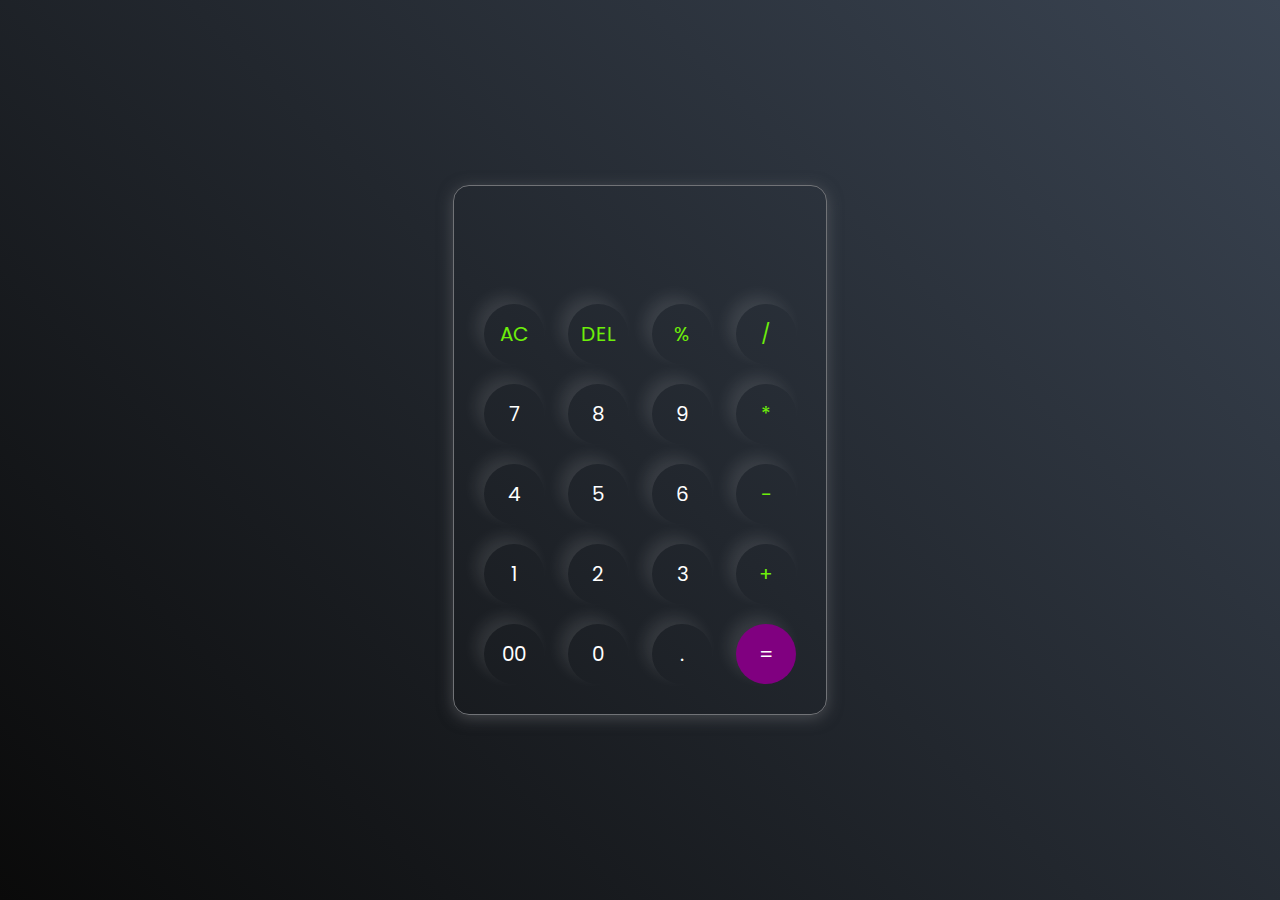
<file: calculator/index.html>
<!DOCTYPE html>
<html lang="en">
<head>
    <meta charset="UTF-8">
    <meta name="viewport" content="width=device-width, initial-scale=1.0">
    <title>Calculator</title>
    <link rel="stylesheet" href = "style.css">
</head>
<body>
   <div class="calculator">
    <input type="text" placeholder="0" id = "inputBox" >
    <div>
        <button class="operator">AC</button>
        <button class="operator">DEL</button>
        <button class="operator">%</button>
        <button class="operator">/</button>
    </div>
    <div>
        <button>7</button>
        <button>8</button>
        <button>9</button>
        <button class="operator">*</button>
    </div>
    <div>
        <button>4</button>
        <button>5</button>
        <button>6</button>
        <button class="operator">-</button>
    </div>
    <div>
        <button>1</button>
        <button>2</button>
        <button>3</button>
        <button class="operator">+</button>
    </div>
    <div>
        <button>00</button>
        <button>0</button>
        <button>.</button>
        <button class="equalBtn">=</button>
    </div>
   </div>
<script src = "script.js"></script>
</body>
</html>
</file>
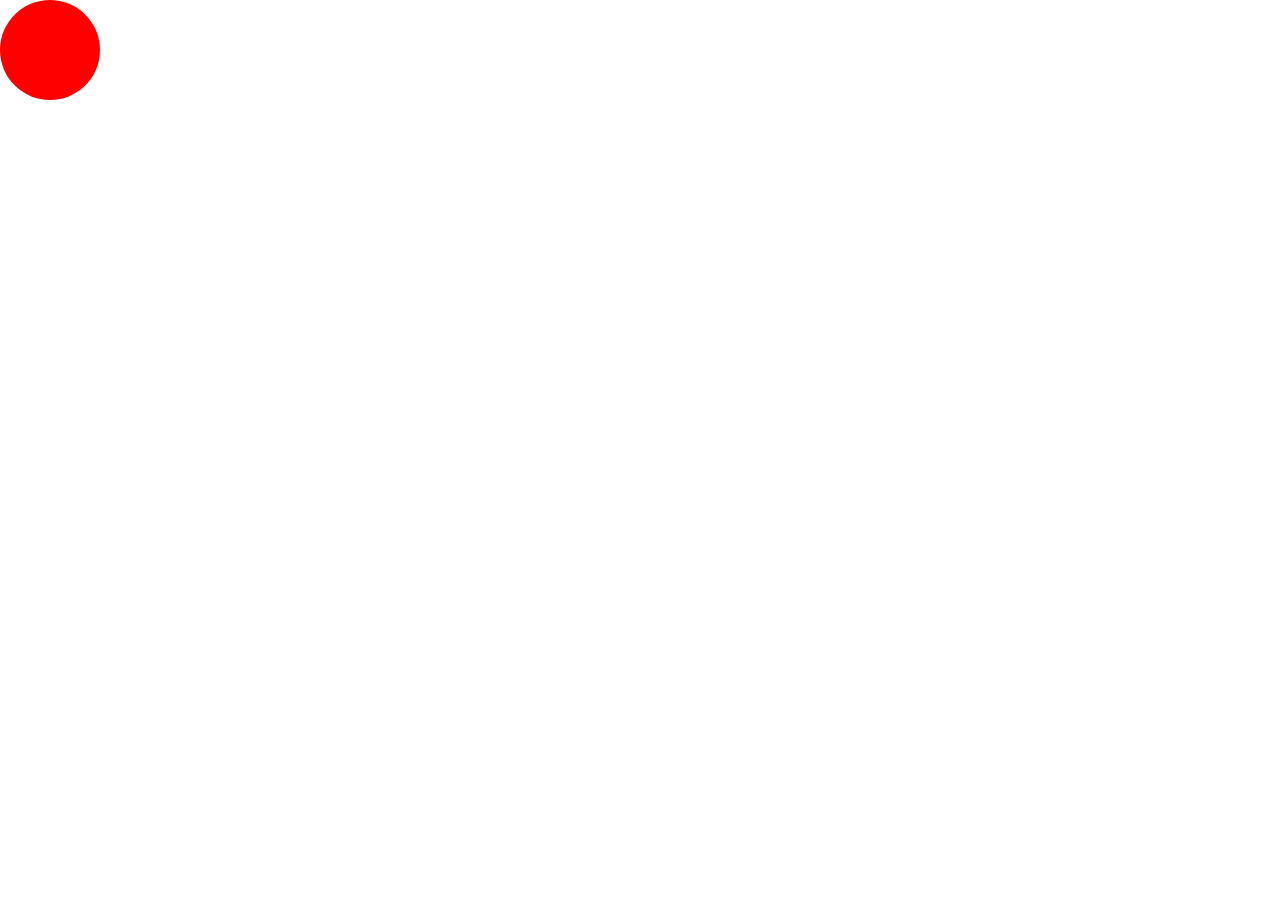
<file: circle/index.html>
<!DOCTYPE html>
<html lang="en">
<head>
    <meta charset="UTF-8">
    <meta name="viewport" content="width=device-width, initial-scale=1.0">
    <title>Document</title>
    <link rel = "stylesheet" href="style.css">
</head>
<body>
    <div class="circle">

    </div>
</body>
<script src="app.js"></script>
</html>
</file>
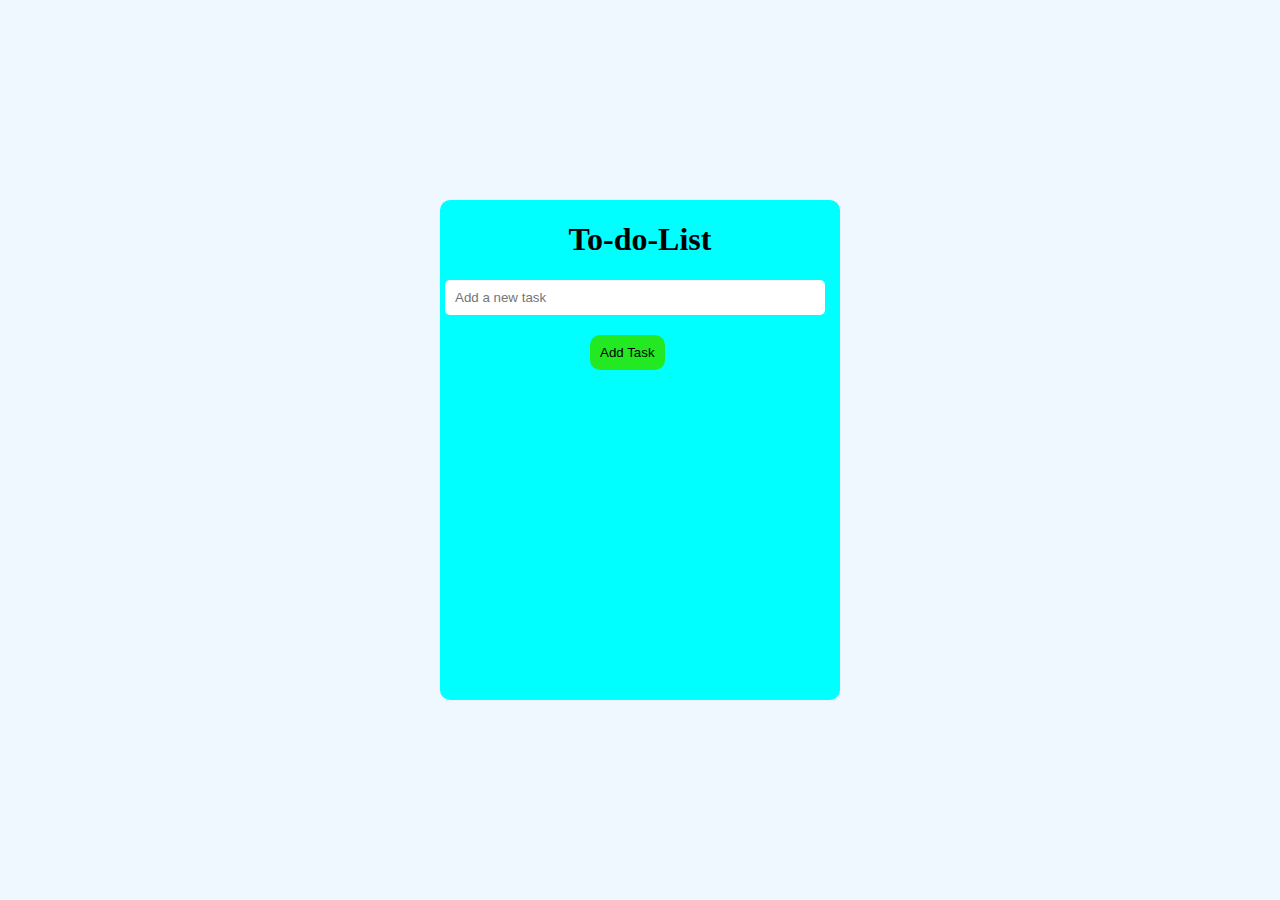
<file: TodoList/index.html>
<!DOCTYPE html>
<html lang="en">
<head>
    <meta charset="UTF-8">
    <meta name="viewport" content="width=device-width, initial-scale=1.0">
    <title>To do List</title>
    <link rel = "stylesheet" href="index.css">
</head>
<body>
    <div class="container">
        <h1>To-do-List</h1>
        <input type="text" id = "it" placeholder="Add a new task">
        <button id = "button">Add Task</button>
        <ul id = "taskList"></ul>
    </div>
    <script src = "scipt.js"></script>
</body>
</html>
</file>
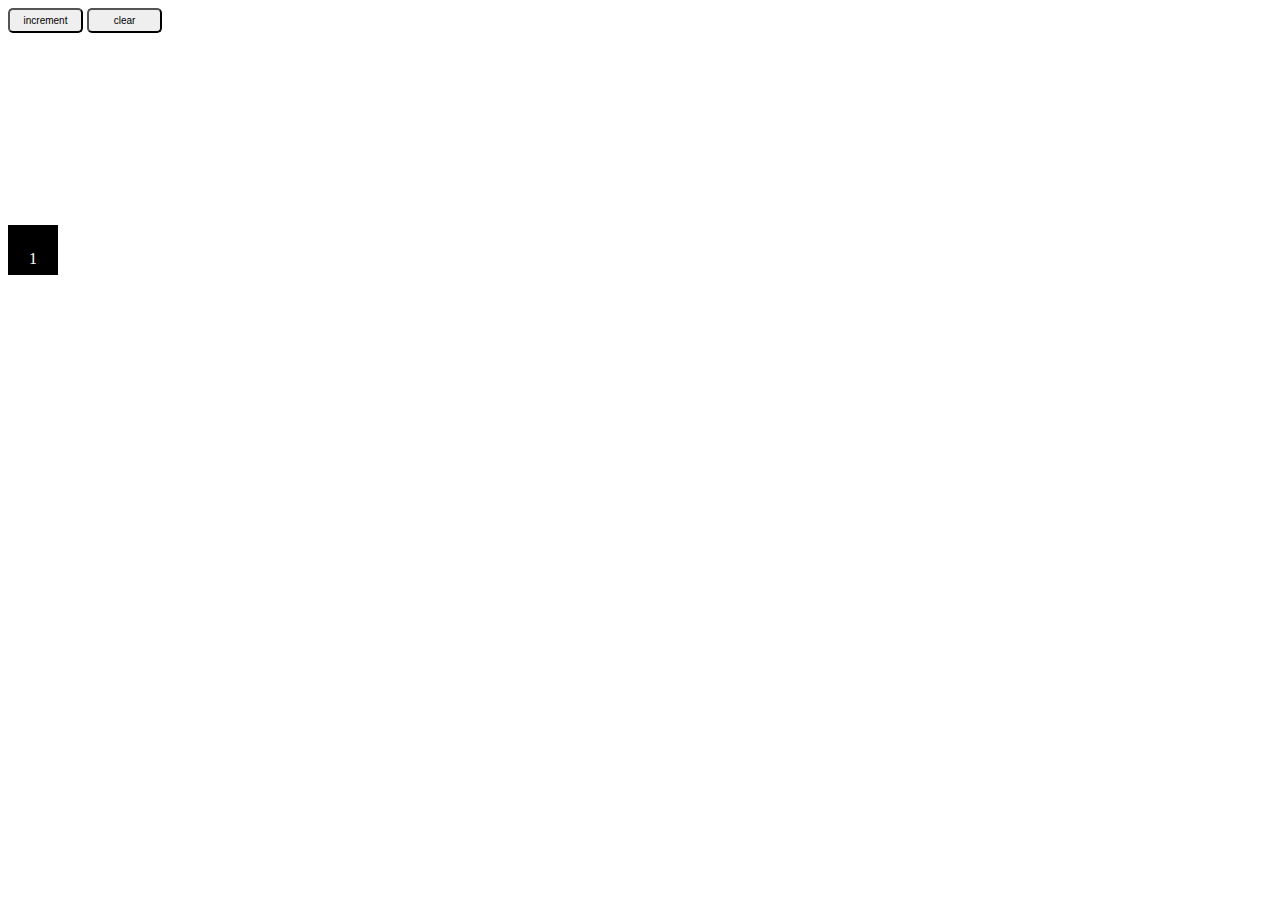
<file: increment/b.html>
<!DOCTYPE html>
<html lang="en">
<head>
    <meta charset="UTF-8">
    <meta name="viewport" content="width=device-width, initial-scale=1.0">
    <title>Movement</title>
    <link rel="stylesheet" href="c.css">
</head>
<body>
    <button id = "incre">increment</button>
    <button id = "cl">clear</button>
    <div class="box">
      <div class="count">
        1
      </div>
    </div>
</body>
<script src="a.js" ></script>
</html>
</file>
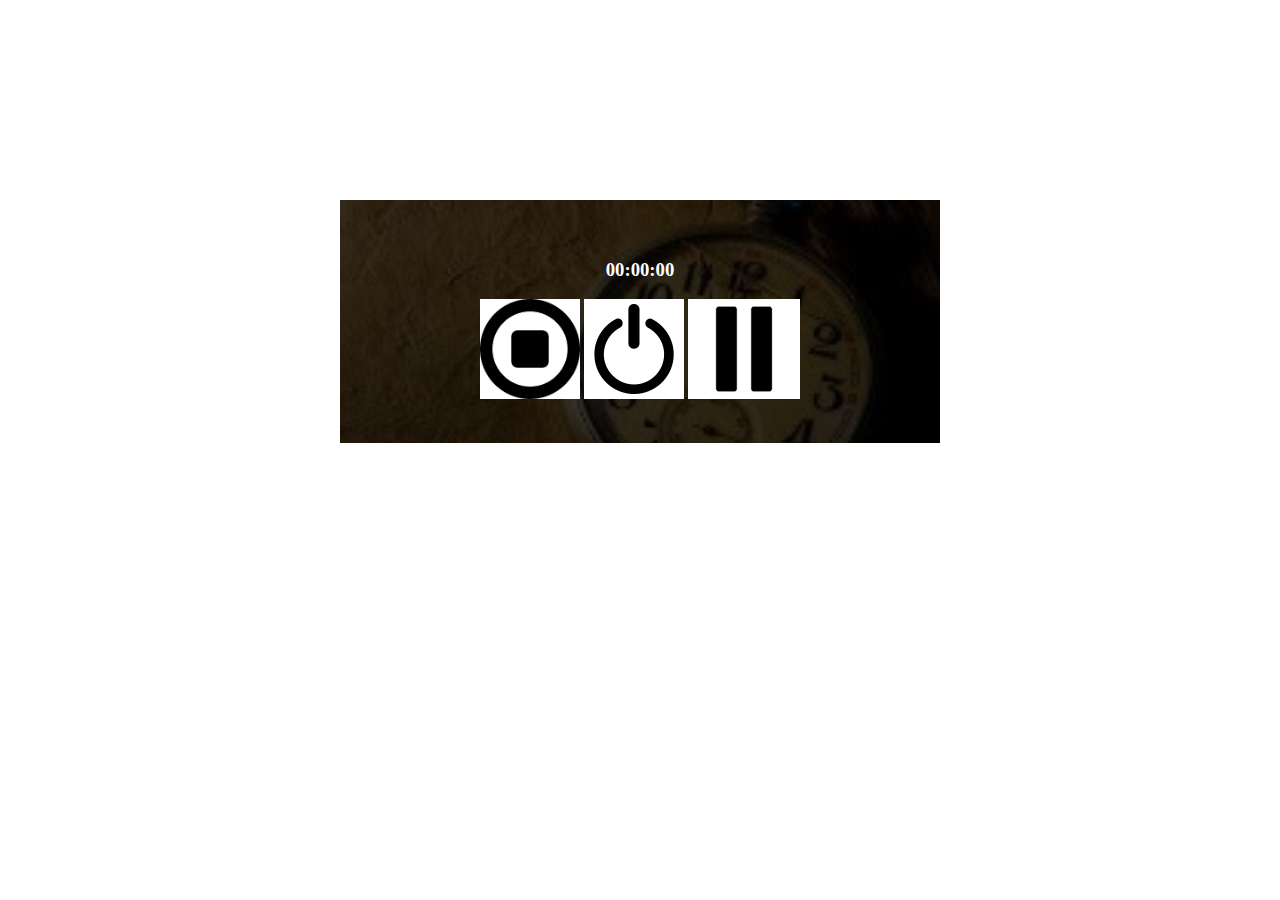
<file: stopwatch/index1.html>
<!DOCTYPE html>
<html lang="en">
<head>
    <meta charset="UTF-8">
    <meta name="viewport" content="width=device-width, initial-scale=1.0">
    <title>Stopwatch</title>
    <link rel="stylesheet" href="style1.css">
</head>
<body>
    <div class="stopwatch">
       <h3 id="displayTime">00:00:00</h3>
       <div class="buttons">
        <img src="stop.png" height="100px"onclick="watchstop()">
        <img src="start.png" height="100px" onclick="watchstart()">
        <img src="reset.png" height="100px"onclick="watchreset()">
       </div> 
    </div>
    <script >
        let [seconds,minutes,hours]=[0,0,0];
        let displayTime = document.getElementById("displayTime");
        let timer = null;
        function stopwatch()
        {
            seconds++;
            if(seconds==60)
            {
                seconds=0;
                minutes++;
                if(minutes==60)
                {
                    minutes=0;
                    hours++;
                }
            }
            let h = hours<10?"0"+hours:hours;
            let m =minutes<10?"0"+minutes:minutes;
            let s = seconds<10 ?"0"+seconds:seconds;
            displayTime.innerHTML=h+":"+m+":"+s;
        }
        function watchstart()
        {
            if(timer!==null)
            {
                clearInterval(timer);
            }
            timer = setInterval(stopwatch,1000);
        }
        function watchstop()
        {
            clearInterval(timer);
        }
        function watchreset()
        {
            clearInterval(timer);
            [second,minutes,hours]=[0,0,0];
            displayTime.innerHTML = "00:00:00";
        }
    </script>
</body>
</html>
</file>
<file: calculator/style.css>
@import url('https://fonts.googleapis.com/css2?family=Poppins:wght@500&display=swap');

*{
    margin:0;
    padding: 0;
    box-sizing:border-box;
    font-family: 'Poppins', sans-serif;
}
body{
    width: 100%;
    height: 100vh;
    display:flex;
    justify-content : center;
    align-items:center;
    background: linear-gradient(45deg,#0a0a0a,#3a4452);
}
.calculator{
    border :1px solid #717377;
    padding :20px;
    border-radius : 16px;
    background:transparent;
    box-shadow : 0px 3px 15px rgba(113,115,119,0.5);
}
input{
    width : 32px;
    border: none;
    padding : 24px;
    margin:10px;
    background : transparent;
    box-shadow: 0pz 3px 15px rgba(84,84,84,0.1);
    font: size 40px;
    text-align:right;
    cursor:pointer;
}
input::placeholder{
    color:#ffffff;
}
button{
    border : none;
    width: 60px;
    height : 60px;
    margin :10px;
    border-radius:50%;
    background: transparent;
    color:#ffffff;
    font-size: 20px;
    box-shadow : -8px  -8px 15px rgba(255,255,255,0.1);
    cursor:pointer;
}
.equalBtn
{
    background-color: 	#800080;
}
.operator{
    color:#6dee0a;
}
</file>
<file: circle/style.css>
.circle
{
height :100px;
width :100px;
border-radius :50%;
background-color :red;
}
</file>
<file: TodoList/index.css>
body{
    margin: 0;
    flex:0;
    display: flex;
    justify-content: center;
    align-items: center;
    height: 100vh;
    background-color: aliceblue;
}
.container
{
    width: 400px;
    background-color: aqua;
    height: 500px;
    border-radius: 10px;
}
h1{
    text-align: center;
}
input{
    width: 90%;
    padding: 10px;
    margin-bottom: 20px;
    margin-left: 5px;
    border : none;
    outline : none;
    border-radius : 5px;
}
ul{
    list-style-type : none;
    padding :0;
}
li{
    background-color: aliceblue;
    padding: 10px;
    width: 90%;
    margin-left: 10px;
    border-radius: 10px;
    border : 1px solid black;
    margin-bottom: 10px;
}
button{
    padding:10px;
    border-radius: 10px;
    margin-left: 150px;
    border : none;
    outline: none;
    background-color: rgb(34,233,34);
    cursor : pointer;
}
</file>
<file: increment/c.css>
#incre,#cl
{
    height : 25px;
    width : 75px;
    font-size : 10px;
    border-radius: 5px;
}
.box
{
    height: 50px;
    width : 50px;
    background-color: black;
    position: absolute;
    top : 25%;
}
.count
{
    color : white;
    text-align: center;
    margin-top: 25px;
}
</file>
<file: stopwatch/style1.css>
@import url('https://fonts.googleapis.com/css2?family=Grape+Nuts&display=swap');

.body
{
    background: #edeaff;
    font-family: 'Grape Nuts', cursive;
}
.stopwatch{
    width :90%;
    max-width:600px;
    background-size:cover;
    background-position:center;
    background-image:linear-gradient(rgba(0,0,0,0.8),rgba(0,0,0,0.8)),url(background.jpeg);
    text-align:center;
    padding:40px 0;
    color: #fff;
    margin :200px auto 0;   
}
.stopwatch h1{
    margin-top: 60px;
    font-size: 100px;
    font-weight: 300;
}
.buttons
{
    align-items: center;
    justify-content: center;
}
</file>
